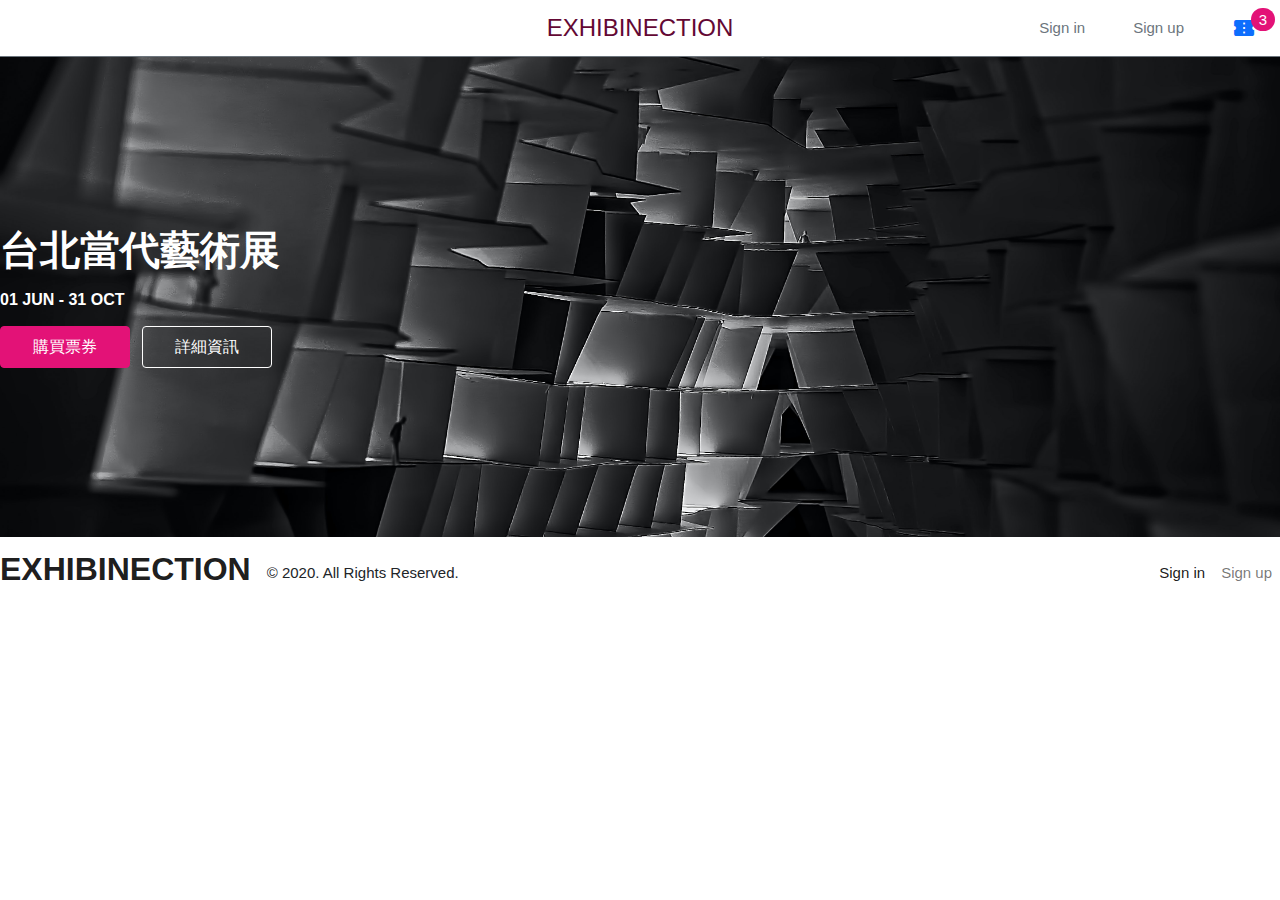
<file: index.html>
<!DOCTYPE html>
<html lang="en">

  <head>
    <meta charset="UTF-8">
    <meta name="viewport" content="width=device-width, initial-scale=1.0">
    <meta http-equiv="X-UA-Compatible" content="ie=edge">
    <title>Boostrap Index</title>
    <!-- font-awesome -->
    <link rel="stylesheet" href="https://cdnjs.cloudflare.com/ajax/libs/font-awesome/5.13.0/css/all.min.css" />
    <!-- Material Design -->
    <link href="https://fonts.googleapis.com/icon?family=Material+Icons"rel="stylesheet">
    <!-- bootstrap -->
    <link href="https://cdn.jsdelivr.net/npm/bootstrap@5.0.2/dist/css/bootstrap.min.css" rel="stylesheet" integrity="sha384-EVSTQN3/azprG1Anm3QDgpJLIm9Nao0Yz1ztcQTwFspd3yD65VohhpuuCOmLASjC" crossorigin="anonymous">
    <!-- css -->
    <link rel="stylesheet" href="./assets/style/all.css">
  </head>

  <body>
    <header>
      <nav class="navbar navbar-expand-lg navbar-light border-bottom border-secondary">
        <div class="container position-relative">
          <a class="navbar-brand position-lg-absolute top-50 start-50 translate-lg-middle me-0" href="#">
            <h2 class="fs-4 mb-0 text-center text-tyrian-purple fw-normal">EXHIBINECTION</h2>
          </a>
          <a class="nav-link px-4 position-relative order-lg-3" href="#">
            <i class="material-icons">confirmation_number</i>
            <div class="cartNumber py-1 px-2 rounded-pill fs-10 bg-ruby text-white position-absolute lh-1">3</div>
          </a>
          <button class="navbar-toggler" type="button" data-bs-toggle="collapse" data-bs-target="#navbarScroll" aria-controls="navbarScroll" aria-expanded="false" aria-label="Toggle navigation">
            <span class="navbar-toggler-icon"></span>
          </button>
          <div class="collapse navbar-collapse" id="navbarScroll">
            <ul class="navbar-nav ms-auto mb-2 mb-lg-0">
              <li class="nav-item">
                <a class="nav-link px-4 text-secondary" aria-current="page" href="#">Sign in</a>
              </li>
              <li class="nav-item">
                <a class="nav-link px-4 text-secondary" href="#">Sign up</a>
              </li>
            </ul>
          </div>
        </div>
      </nav>
    </header>
    
<main>
  <header class="d-flex w-100 align-items-center">
    <div class="container">
      <div class="d-flex flex-column">
        <h1 class="fw-bold mb-3 text-white">台北當代藝術展</h1>
        <h6 class="fw-bold mb-3 text-white">01 JUN - 31 OCT</h6>
        <div>
          <button type="button" class="btn btn-ruby me-2 py-2 px-5">購買票券</button>
          <button type="button" class="btn btn-outline-dark py-2 px-5 text-white">詳細資訊</button>
        </div>
      </div>
    </div>
  </header>
</main>


<!-- Modal -->
<div class="modal fade" id="exampleModal" tabindex="-1" aria-labelledby="exampleModalLabel" aria-hidden="true">
  <div class="modal-dialog">
    <div class="modal-content">
      <div class="modal-header">
        <h5 class="modal-title" id="exampleModalLabel">Modal title</h5>
        <button type="button" class="btn-close" data-bs-dismiss="modal" aria-label="Close"></button>
      </div>
      <div class="modal-body">
        ...
      </div>
      <div class="modal-footer">
        <button type="button" class="btn btn-secondary" data-bs-dismiss="modal">Close</button>
        <button type="button" class="btn btn-primary">Save changes</button>
      </div>
    </div>
  </div>
</div>


    <footer class="footer">
      <nav class="navbar navbar-expand-lg navbar-light">
        <div class="container">
          <a class="navbar-brand" href="#">
            <h2>EXHIBINECTION</h2>            
          </a>
          <p class="m-0">© 2020. All Rights Reserved.</p>
          <button class="navbar-toggler" type="button" data-bs-toggle="collapse" data-bs-target="#navbarScroll" aria-controls="navbarScroll" aria-expanded="false" aria-label="Toggle navigation">
            <span class="navbar-toggler-icon"></span>
          </button>
          <div class="collapse navbar-collapse" id="navbarScroll">
            <ul class="navbar-nav ms-auto mb-2 mb-lg-0">
              <li class="nav-item">
                <a class="nav-link active" aria-current="page" href="#">Sign in</a>
              </li>
              <li class="nav-item">
                <a class="nav-link" href="#">Sign up</a>
              </li>
            </ul>
          </div>
        </div>
      </nav>
    </footer>

    <!-- js -->
    <script src="https://code.jquery.com/jquery-3.4.1.slim.min.js" integrity="sha384-J6qa4849blE2+poT4WnyKhv5vZF5SrPo0iEjwBvKU7imGFAV0wwj1yYfoRSJoZ+n" crossorigin="anonymous"></script>
    <script src="https://cdn.jsdelivr.net/npm/popper.js@1.16.0/dist/umd/popper.min.js" integrity="sha384-Q6E9RHvbIyZFJoft+2mJbHaEWldlvI9IOYy5n3zV9zzTtmI3UksdQRVvoxMfooAo" crossorigin="anonymous"></script>
    <!-- bootstrap js -->
    <script src="https://stackpath.bootstrapcdn.com/bootstrap/4.4.1/js/bootstrap.min.js" integrity="sha384-wfSDF2E50Y2D1uUdj0O3uMBJnjuUD4Ih7YwaYd1iqfktj0Uod8GCExl3Og8ifwB6" crossorigin="anonymous"></script>

    <script src="./assets/js/vendors.js"></script>
    <script src="./assets/js/all.js"></script>
  </body>

</html>
</file>
